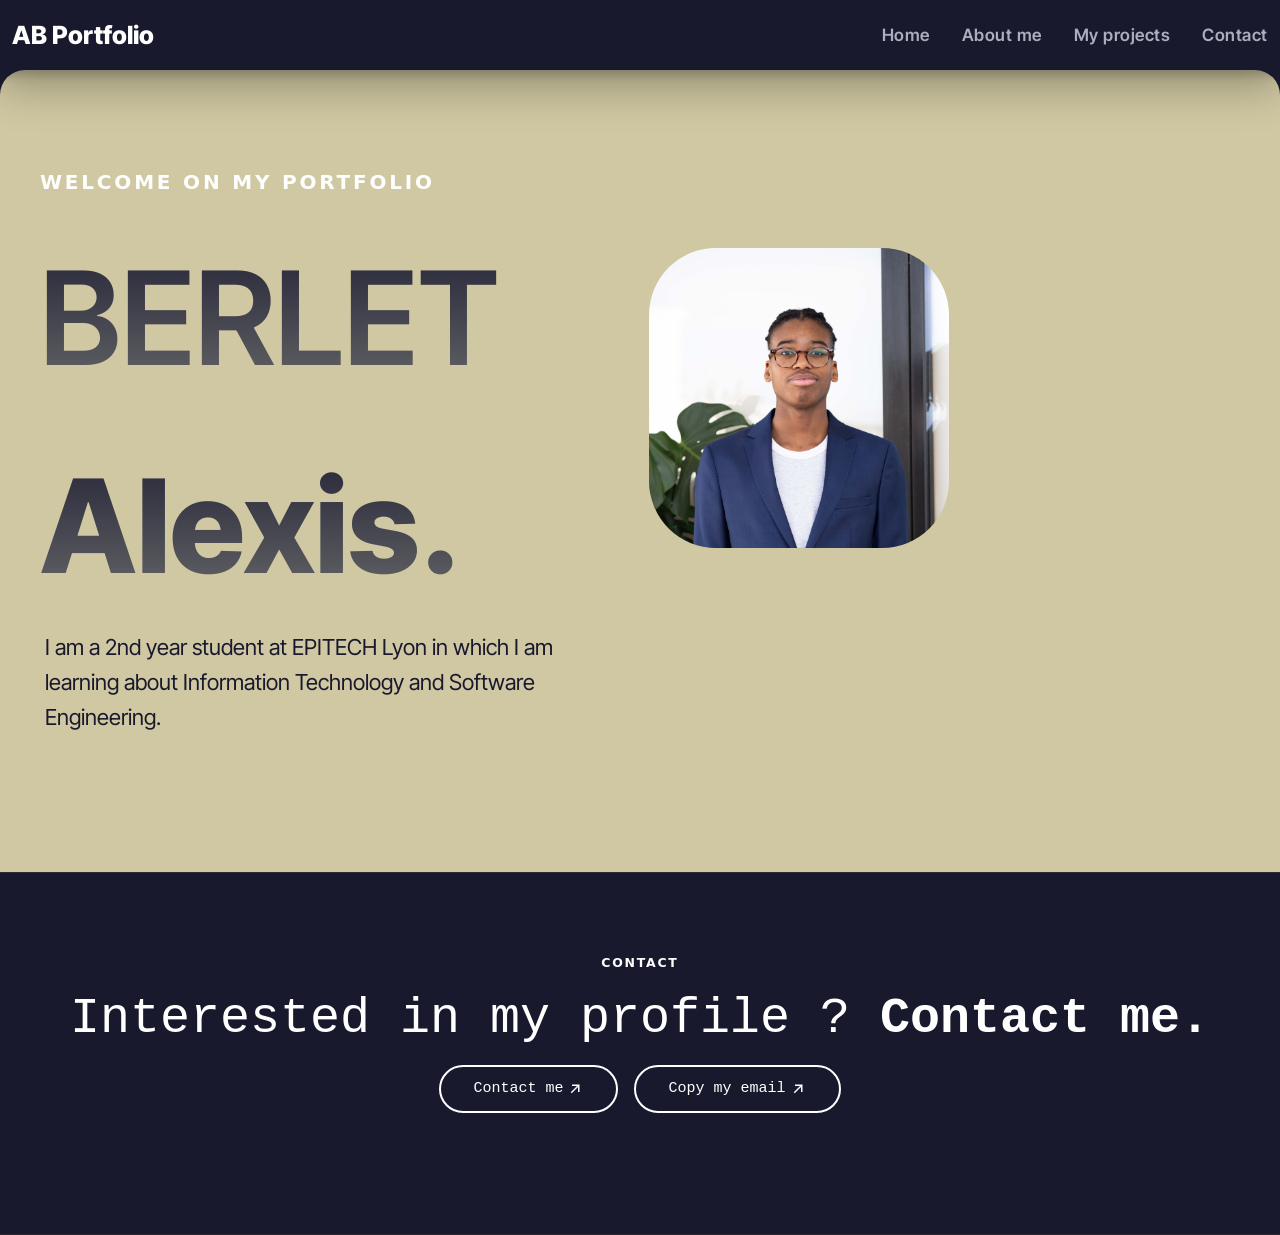
<file: index.html>
<!DOCTYPE html>
<html lang="fr">
<head>
  <meta charset="UTF-8" />
  <meta name="viewport" content="width=device-width, initial-scale=1.0" />
  <title>AB Portfolio</title>
  <link href="https://fonts.cdnfonts.com/css/segoe-ui-4" rel="stylesheet">
  <link rel="preconnect" href="https://fonts.googleapis.com">
  <link rel="preconnect" href="https://fonts.gstatic.com" crossorigin>
  <link href="https://fonts.googleapis.com/css2?family=Inter+Tight:wght@100..900&display=swap" rel="stylesheet">
  <link href="https://fonts.googleapis.com/css2?family=Geist+Mono:wght@100..900&display=swap" rel="stylesheet">
  <link rel="stylesheet" href="./static/css/style.css" />
</head>
<body>

  <header>
    <div>
      <a href="./" class="logo">AB Portfolio</a>
    </div>
    <nav>
      <a class="nav-but" href="./index.html">Home</a>
      <a class="nav-but" href="./about/about.html">About me</a>
      <a class="nav-but" href="./projects/projects.html">My projects</a>
      <a class="nav-but" href="./contact/contact.html">Contact</a>
    </nav>
  </header>

  <main>

    <section class="hero" style="margin: 0">
      <div style="display: flex; align-items: center; justify-content: flex-start; gap: 150px;">
        <div>
          <p class="eyebrow" style="font-size: 20px">Welcome on my portfolio</p>
          <h1 style="margin: 0; animation: none; font-size: 130px; font-weight: 600; background: linear-gradient(180deg, var(--body-text), rgb(112, 112, 112)); -webkit-background-clip: text;background-clip: text;-webkit-text-fill-color: transparent;color: transparent;">BERLET</h1>
          <h1 style="margin: 0; animation: none; font-size: 130px; font-weight: 600; background: linear-gradient(180deg, var(--body-text), rgb(112, 112, 112)); -webkit-background-clip: text;background-clip: text;-webkit-text-fill-color: transparent;color: transparent;"><span class="accent">Alexis.</span></h1>
        </div>
        <img src="./static/images/me.jpg" alt="csnake showcase" width="300" height="300" style="border-radius: 67px; object-fit: cover;">
      </div>
      <p class="subtitle" style="font-size: 22px; font-weight: 400; color: var(--body-text); font-family: var(--intertight);">I am a 2nd year student at EPITECH Lyon in which I am learning about Information Technology and Software Engineering.</p>
    </section>

    <!--<section class="hero" style="max-width: 900px; margin: 0 auto;">
      <p class="eyebrow">Welcome on my portfolio</p>
      <h1>Ideas that become <span class="accent">real.</span></h1>
      <p class="subtitle">I create, concept, build... <span class="accent">in brief I code.</span></p>
      <p class="subtitle"><span class="accent">I am in search of an internship of 4 months from spetember to december on IT or Software Engineering.</span></p>
      <div class="hero-buttons">
        <a href="./projects/projects.html" class="btn-about" style="margin: 0px; margin-right: 20px;">Come check my projects</a>
        <a href="./contact/contact.html" class="btn-about" style="margin: 0px;">Contact Me</a>
      </div>
    </section>-->

    <section class="section alt" id="contact">
      <div class="section-inner center">
        <p class="eyebrow">Contact</p>
        <h2 style="color: white">Interested in my profile ? <span class="accent" style="color: white">Contact me.</span></h2>
        <div class="contact-buttons">
          <button class="project-button" onclick="location.href='./contact/contact.html'">
            <span class="project-button-text">Contact me</span>
            <svg class="arrow" width="18" height="18" viewBox="0 0 24 24" fill="none" stroke="currentColor" stroke-width="2">
              <path d="M7 17L17 7"/>
              <path d="M8 7h9v9"/>
            </svg>
          </button>
          <button class="project-button" onclick="copyEmail()">
            <span class="project-button-text">Copy my email</span>
            <svg class="arrow" width="18" height="18" viewBox="0 0 24 24" fill="none" stroke="currentColor" stroke-width="2">
              <path d="M7 17L17 7"/>
              <path d="M8 7h9v9"/>
            </svg>
          </button>
        </div>
        <p class="toast" id="toast"></p>
      </div>
    </section>

  </main>

  <script src="./static/js/script.js"></script>
</body>
</html>
</file>
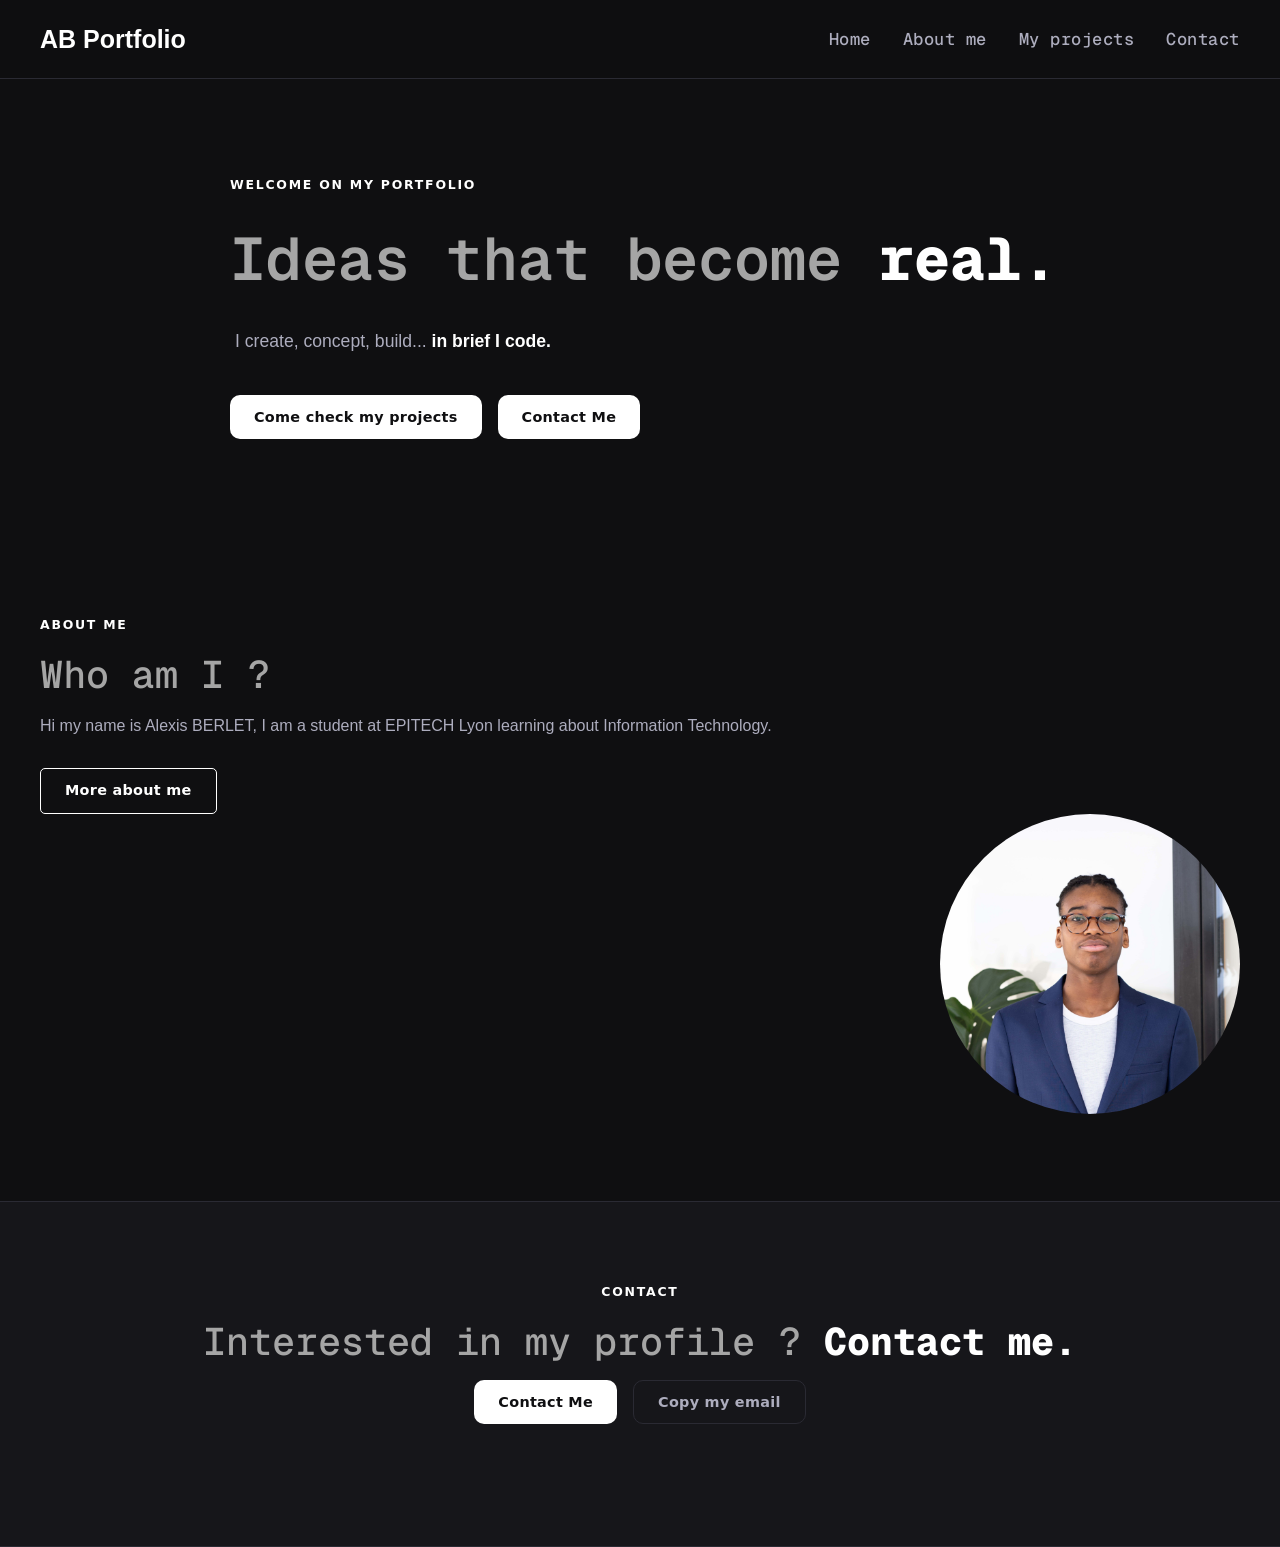
<file: templates/index.html>
<!DOCTYPE html>
<html lang="fr">
<head>
  <meta charset="UTF-8" />
  <meta name="viewport" content="width=device-width, initial-scale=1.0" />
  <title>AB Portfolio</title>
  <link href="https://fonts.cdnfonts.com/css/segoe-ui-4" rel="stylesheet">
  <link rel="preconnect" href="https://fonts.googleapis.com">
  <link rel="preconnect" href="https://fonts.gstatic.com" crossorigin>
  <link href="https://fonts.googleapis.com/css2?family=Geist+Mono:wght@100..900&display=swap" rel="stylesheet">
  <link rel="stylesheet" href="../static/style.css" />
</head>
<body>

  <header>
    <div>
      <a href="/" class="logo">AB Portfolio</a>
    </div>
    <nav>
      <a class="nav-but" href="/">Home</a>
      <a class="nav-but" href="/about">About me</a>
      <a class="nav-but" href="/projects">My projects</a>
      <a class="nav-but" href="/contact">Contact</a>
    </nav>
  </header>

  <main>

    <section class="hero" style="max-width: 900px; margin: 0 auto;">
      <p class="eyebrow">Welcome on my portfolio</p>
      <h1>Ideas that become <span class="accent">real.</span></h1>
      <p class="subtitle">I create, concept, build... <span class="accent">in brief I code.</span></p>
      <div class="hero-buttons">
        <a href="/projects" class="btn btn-primary">Come check my projects</a>
        <a href="/contact" class="btn btn-primary">Contact Me</a>
      </div>
    </section>

    <section class="section" id="about">
      <div class="section-inner">
        <p class="eyebrow">About me</p>
        <h2>Who am I ?</h2>
        <p class="body-text">Hi my name is Alexis BERLET, I am a student at EPITECH Lyon learning about Information Technology.</p>
        <a class="btn btn-project" href="/about">More about me</a>
        <div class="hidden-info" id="moreInfo">
          <p>J'aime le design épuré, le code lisible et les projets qui ont du sens. Si vous partagez ces valeurs, on s'entendra très bien.</p>
        </div>
      </div>
      <img src="../static/me.jpg" alt="csnake showcase" width="300" height="300" style="border-radius: 300px; margin-left: 900px;">
    </section>

    <section class="section alt" id="contact">
      <div class="section-inner center">
        <p class="eyebrow">Contact</p>
        <h2>Interested in my profile ? <span class="accent">Contact me.</span></h2>
        <div class="contact-buttons">
          <a href="/contact" class="btn btn-primary">Contact Me</a>
          <button class="btn btn-ghost" onclick="copyEmail()">Copy my email</button>
        </div>
        <p class="toast" id="toast"></p>
      </div>
    </section>

  </main>

  <script src="../static/script.js"></script>
</body>
</html>
</file>
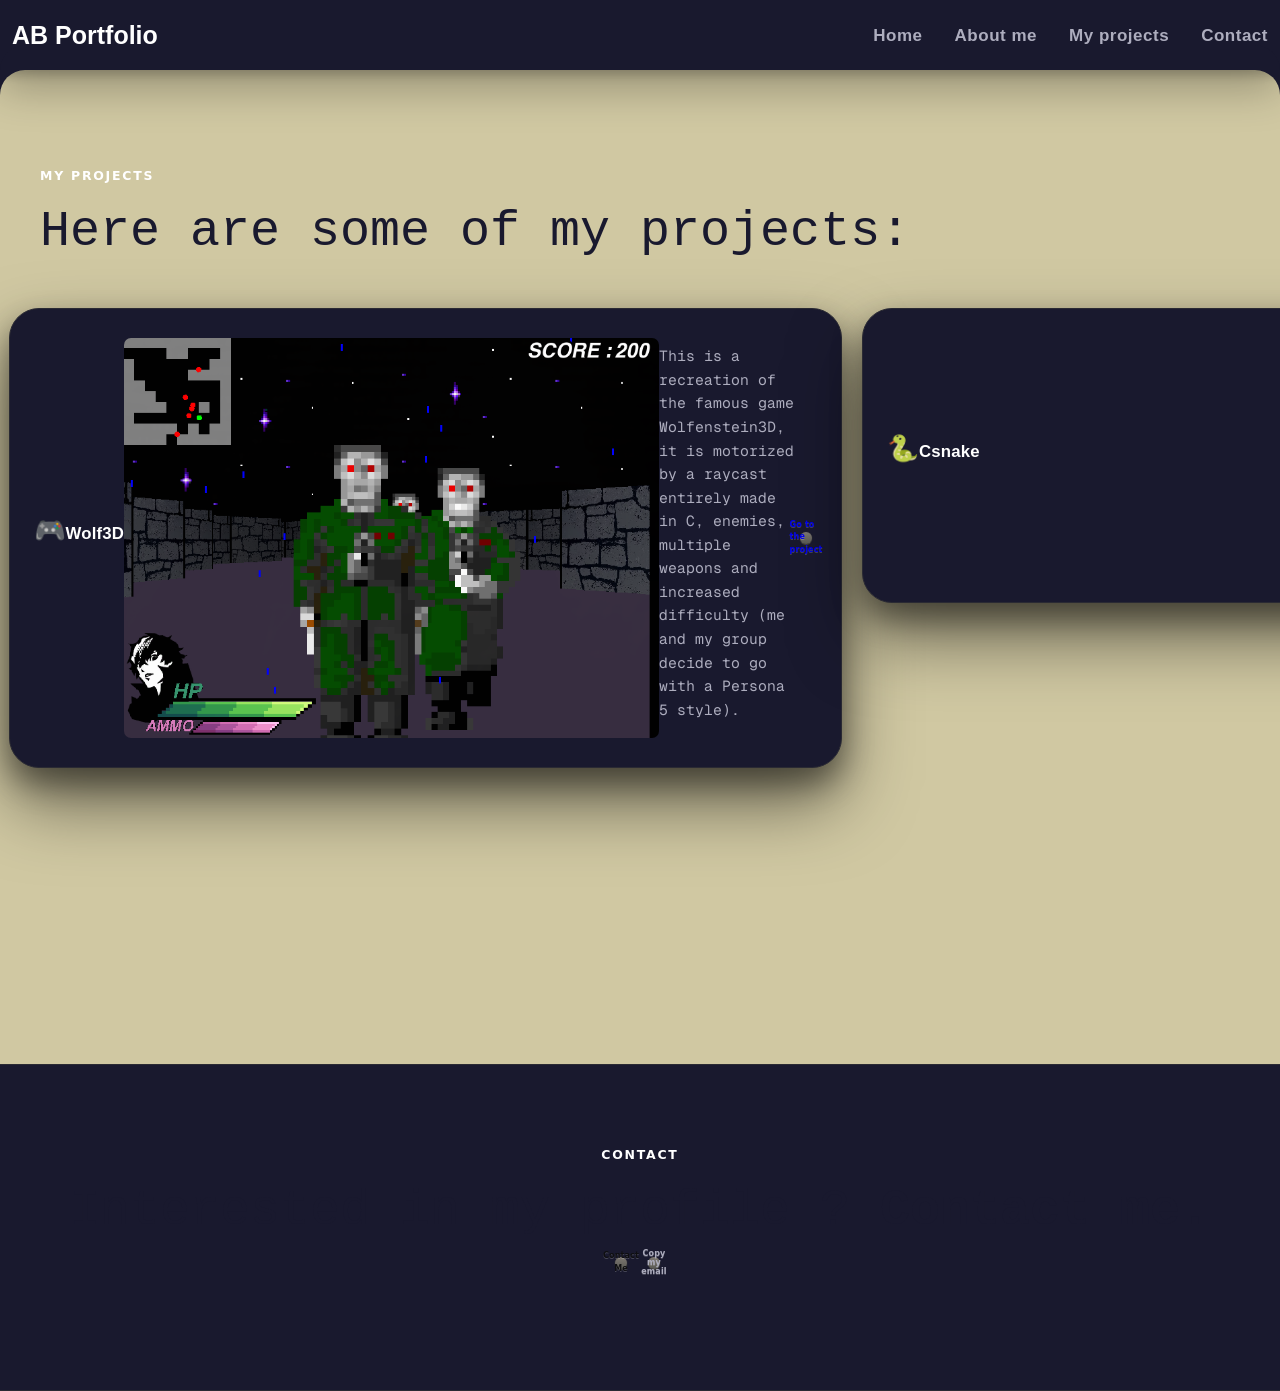
<file: projects.html>
<!DOCTYPE html>
<html lang="fr">
<head>
  <meta charset="UTF-8" />
  <meta name="viewport" content="width=device-width, initial-scale=1.0" />
  <title>AB Portfolio</title>
  <link href="https://fonts.cdnfonts.com/css/segoe-ui-4" rel="stylesheet">
  <link rel="preconnect" href="https://fonts.googleapis.com">
  <link rel="preconnect" href="https://fonts.gstatic.com" crossorigin>
  <link href="https://fonts.googleapis.com/css2?family=Geist+Mono:wght@100..900&display=swap" rel="stylesheet">
  <link rel="stylesheet" href="static/css/style.css" />
</head>
<header>
  <div>
    <a href="/" class="logo">AB Portfolio</a>
  </div>
  <nav>
    <a class="nav-but" href="/">Home</a>
    <a class="nav-but" href="/about">About me</a>
    <a class="nav-but" href="/projects">My projects</a>
    <a class="nav-but" href="/contact">Contact</a>
  </nav>
</header>
<body>

  <main>
    <section class="hero">
      <div clasProjectss="section-inner">
        <p class="eyebrow">My Projects</p>
        <h2>Here are some of my projects:</h2>
        <div class="cards">
          <div class="card">
            <div class="card-icon">🤖</div>
            <h3 style="color: white">Corewar</h3>
            <img src="static/images/corewar.png" alt="csnake showcase" width="600" height="600" style="border-radius: 7px;">
            <p class="project-text">The goal of this project is to make a battle royale among robots. We had to create a virtual machine and manage its memory, compile the robot files and execute their commands.</p>
            <a href="https://github.com/WanL17/corewar" class="btn btn-project">Go to the project</a>
          </div>
          <div class="card">
            <div class="card-icon">💻</div>
            <h3 style="color: white">42sh</h3>
            <p class="project-text">In a group of 5 people we managed to make a functional shell inspired by TCSH entirely in C.</p>
            <a href="https://github.com/WanL17/42sh" class="btn btn-project">Go to the project</a>
          </div>
          <div class="card">
            <div class="card-icon">🎮</div>
            <h3 style="color: white">Wolf3D</h3>
            <img src="static/images/wolf3d.png" alt="csnake showcase" width="550" height="400" style="border-radius: 7px;">
            <p class="project-text">This is a recreation of the famous game Wolfenstein3D, it is motorized by a raycast entirely made in C, enemies, multiple weapons and increased difficulty (me and my group decide to go with a Persona 5 style).</p>
            <a href="https://github.com/WanL17/Wolf3D" class="btn btn-project">Go to the project</a>
          </div>
          <div class="card">
            <div class="card-icon">🐍</div>
            <h3 style="color: white">Csnake</h3>
            <video width="1000" autoplay loop>
              <source src="static/images/csnake_showcase.mp4" type="video/mp4">
            </video>
            <p class="project-text">To test my knowledge and my skills about C, I decided to remake the famous game Snake for terminal user interface thanks to the Ncurses library.</p>
            <a href="https://github.com/WanL17/csnake" class="btn btn-project">Go to the project</a>
          </div>
          <div class="card">
            <div class="card-icon">📄</div>
            <h3 style="color: white">Cuddle</h3>
            <p class="project-text">This is the first project of data of the 1st year at EPITECH. This project is a remake of the Pandas library in C, which consists on get, then parse and sort informations from a CSV file.</p>
            <a href="https://github.com/WanL17/cuddle" class="btn btn-project">Go to the project</a>
          </div>
        </div>
      </div>
    </section>

    <section class="section alt" id="contact">
      <div class="section-inner center">
        <p class="eyebrow">Contact</p>
        <h2>Interested in my profile ? <span class="accent">Contact me.</span></h2>
        <div class="contact-buttons">
          <a href="/contact" class="btn btn-primary">Contact Me</a>
          <button class="btn btn-ghost" onclick="copyEmail()">Copy my email</button>
        </div>
        <p class="toast" id="toast"></p>
      </div>
    </section>
  </main>

  <script src="static/js/script.js"></script>
</body>
</html>
</file>
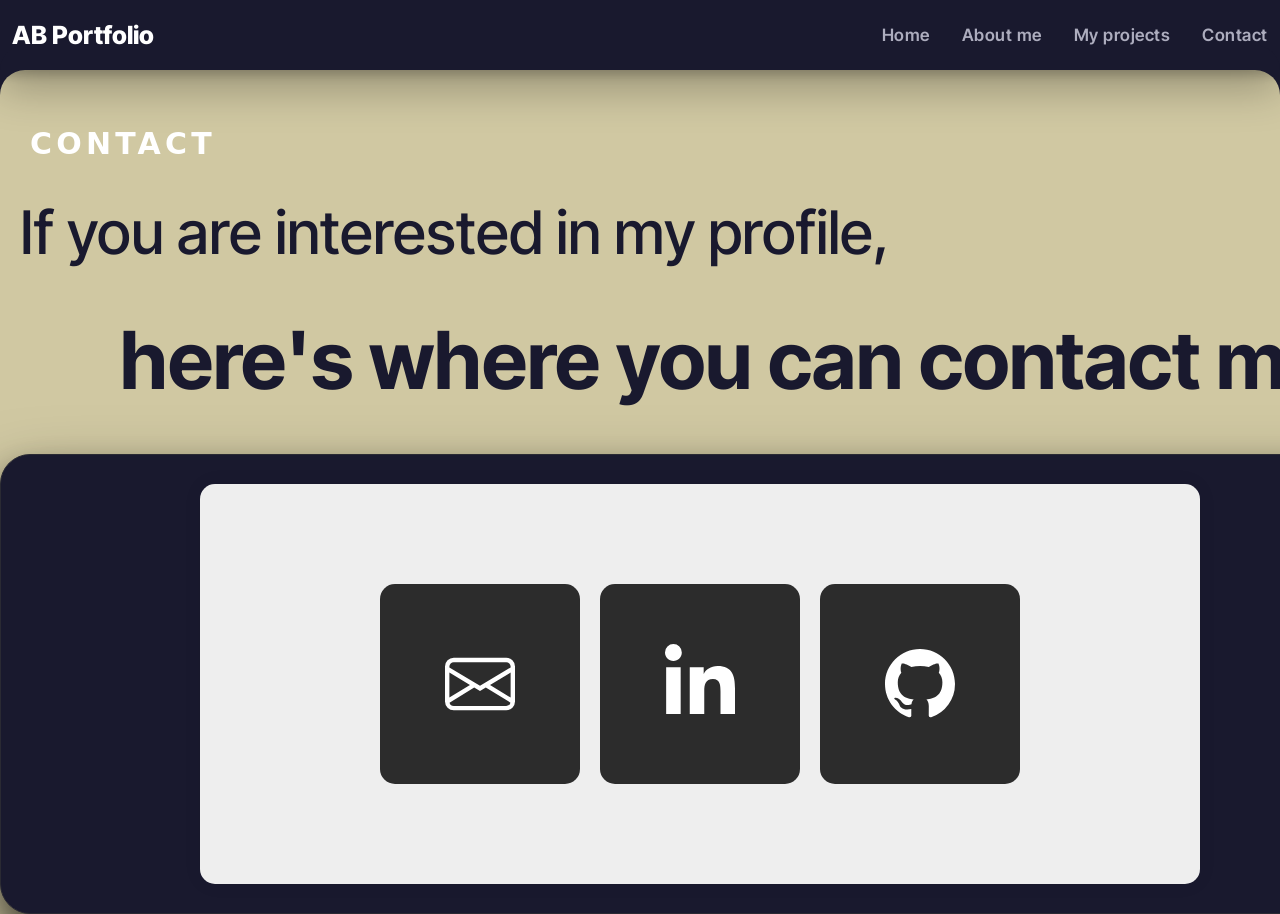
<file: contact/contact.html>
<!DOCTYPE html>
<html lang="fr">
<head>
  <meta charset="UTF-8" />
  <meta name="viewport" content="width=device-width, initial-scale=1.0" />
  <title>AB Portfolio</title>
  <link href="https://fonts.cdnfonts.com/css/segoe-ui-4" rel="stylesheet">
  <link rel="preconnect" href="https://fonts.googleapis.com">
  <link rel="preconnect" href="https://fonts.gstatic.com" crossorigin>
  <link href="https://fonts.googleapis.com/css2?family=Inter+Tight:wght@100..900&display=swap" rel="stylesheet">
  <link href="https://fonts.googleapis.com/css2?family=Geist+Mono:wght@100..900&display=swap" rel="stylesheet">
  <link rel="stylesheet" href="../static/css/style.css" />
</head>

<header>
  <div>
    <a href="../" class="logo">AB Portfolio</a>
  </div>
  <nav>
    <a class="nav-but" href="../">Home</a>
    <a class="nav-but" href="../about/about.html">About me</a>
    <a class="nav-but" href="../projects/projects.html">My projects</a>
    <a class="nav-but" href="../contact/contact.html">Contact</a>
  </nav>
</header>

<body>
  <main>
    <section id="contact" style="margin-top: 50px">
      <p class="eyebrow" style="margin-left: 30px; font-size: 30px;">Contact</p>
      <h1 style="animation: none; border-right: 0; margin-left: 20px">If you are interested in my profile,</h1>
      <h1 style="animation: none; border-right: 0; margin-left: 20px"><span style="margin-left: 100px; font-weight: 700; font-size: 80px;">here's where you can contact me.</span></h1>
        <div class="card">
          <div class="contact-card">
            <!-- <a href="#" class="socialContainer containerOne">
              <svg class="socialSvg instagramSvg" viewBox="0 0 16 16"> <path d="M8 0C5.829 0 5.556.01 4.703.048 3.85.088 3.269.222 2.76.42a3.917 3.917 0 0 0-1.417.923A3.927 3.927 0 0 0 .42 2.76C.222 3.268.087 3.85.048 4.7.01 5.555 0 5.827 0 8.001c0 2.172.01 2.444.048 3.297.04.852.174 1.433.372 1.942.205.526.478.972.923 1.417.444.445.89.719 1.416.923.51.198 1.09.333 1.942.372C5.555 15.99 5.827 16 8 16s2.444-.01 3.298-.048c.851-.04 1.434-.174 1.943-.372a3.916 3.916 0 0 0 1.416-.923c.445-.445.718-.891.923-1.417.197-.509.332-1.09.372-1.942C15.99 10.445 16 10.173 16 8s-.01-2.445-.048-3.299c-.04-.851-.175-1.433-.372-1.941a3.926 3.926 0 0 0-.923-1.417A3.911 3.911 0 0 0 13.24.42c-.51-.198-1.092-.333-1.943-.372C10.443.01 10.172 0 7.998 0h.003zm-.717 1.442h.718c2.136 0 2.389.007 3.232.046.78.035 1.204.166 1.486.275.373.145.64.319.92.599.28.28.453.546.598.92.11.281.24.705.275 1.485.039.843.047 1.096.047 3.231s-.008 2.389-.047 3.232c-.035.78-.166 1.203-.275 1.485a2.47 2.47 0 0 1-.599.919c-.28.28-.546.453-.92.598-.28.11-.704.24-1.485.276-.843.038-1.096.047-3.232.047s-2.39-.009-3.233-.047c-.78-.036-1.203-.166-1.485-.276a2.478 2.478 0 0 1-.92-.598 2.48 2.48 0 0 1-.6-.92c-.109-.281-.24-.705-.275-1.485-.038-.843-.046-1.096-.046-3.233 0-2.136.008-2.388.046-3.231.036-.78.166-1.204.276-1.486.145-.373.319-.64.599-.92.28-.28.546-.453.92-.598.282-.11.705-.24 1.485-.276.738-.034 1.024-.044 2.515-.045v.002zm4.988 1.328a.96.96 0 1 0 0 1.92.96.96 0 0 0 0-1.92zm-4.27 1.122a4.109 4.109 0 1 0 0 8.217 4.109 4.109 0 0 0 0-8.217zm0 1.441a2.667 2.667 0 1 1 0 5.334 2.667 2.667 0 0 1 0-5.334z"></path> </svg>
            </a> -->
            <a href="mailto:alexisberlet17@gmail.com" class="socialContainer containerTwo">
              <svg class="socialSvg mailSvg" viewBox="0 0 16 16"> <path d="M0 4a2 2 0 0 1 2-2h12a2 2 0 0 1 2 2v8a2 2 0 0 1-2 2H2a2 2 0 0 1-2-2zm2-1a1 1 0 0 0-1 1v.217l7 4.2 7-4.2V4a1 1 0 0 0-1-1zm13 2.383-4.708 2.825L15 11.105zm-.034 6.876-5.64-3.471L8 9.583l-1.326-.795-5.64 3.47A1 1 0 0 0 2 13h12a1 1 0 0 0 .966-.741M1 11.105l4.708-2.897L1 5.383z"></path> </svg>
            </a>
            <a href="https://www.linkedin.com/in/alexis-berlet-dev/" class="socialContainer containerThree">
              <svg class="socialSvg linkdinSvg" viewBox="0 0 448 512"><path d="M100.28 448H7.4V148.9h92.88zM53.79 108.1C24.09 108.1 0 83.5 0 53.8a53.79 53.79 0 0 1 107.58 0c0 29.7-24.1 54.3-53.79 54.3zM447.9 448h-92.68V302.4c0-34.7-.7-79.2-48.29-79.2-48.29 0-55.69 37.7-55.69 76.7V448h-92.78V148.9h89.08v40.8h1.3c12.4-23.5 42.69-48.3 87.88-48.3 94 0 111.28 61.9 111.28 142.3V448z"></path></svg>
            </a>
            <a href="https://github.com/WanL17" class="socialContainer containerFour">
              <svg class="socialSvg gihtubSvg" viewBox="0 0 16 16"> <path d="M8 0C3.58 0 0 3.58 0 8c0 3.54 2.29 6.53 5.47 7.59.4.07.55-.17.55-.38 0-.19-.01-.82-.01-1.49-2.01.37-2.53-.49-2.69-.94-.09-.23-.48-.94-.82-1.13-.28-.15-.68-.52-.01-.53.63-.01 1.08.58 1.23.82.72 1.21 1.87.87 2.33.66.07-.52.28-.87.51-1.07-1.78-.2-3.64-.89-3.64-3.95 0-.87.31-1.59.82-2.15-.08-.2-.36-1.02.08-2.12 0 0 .67-.21 2.2.82.64-.18 1.32-.27 2-.27s1.36.09 2 .27c1.53-1.04 2.2-.82 2.2-.82.44 1.1.16 1.92.08 2.12.51.56.82 1.27.82 2.15 0 3.07-1.87 3.75-3.65 3.95.29.25.54.73.54 1.48 0 1.07-.01 1.93-.01 2.2 0 .21.15.46.55.38A8.01 8.01 0 0 0 16 8c0-4.42-3.58-8-8-8"/></path> </svg>
            </a>
          </div>
        </div>
    </section>
  </main>

  <script src="../static/js/script.js"></script>
</body>
</html>
</file>
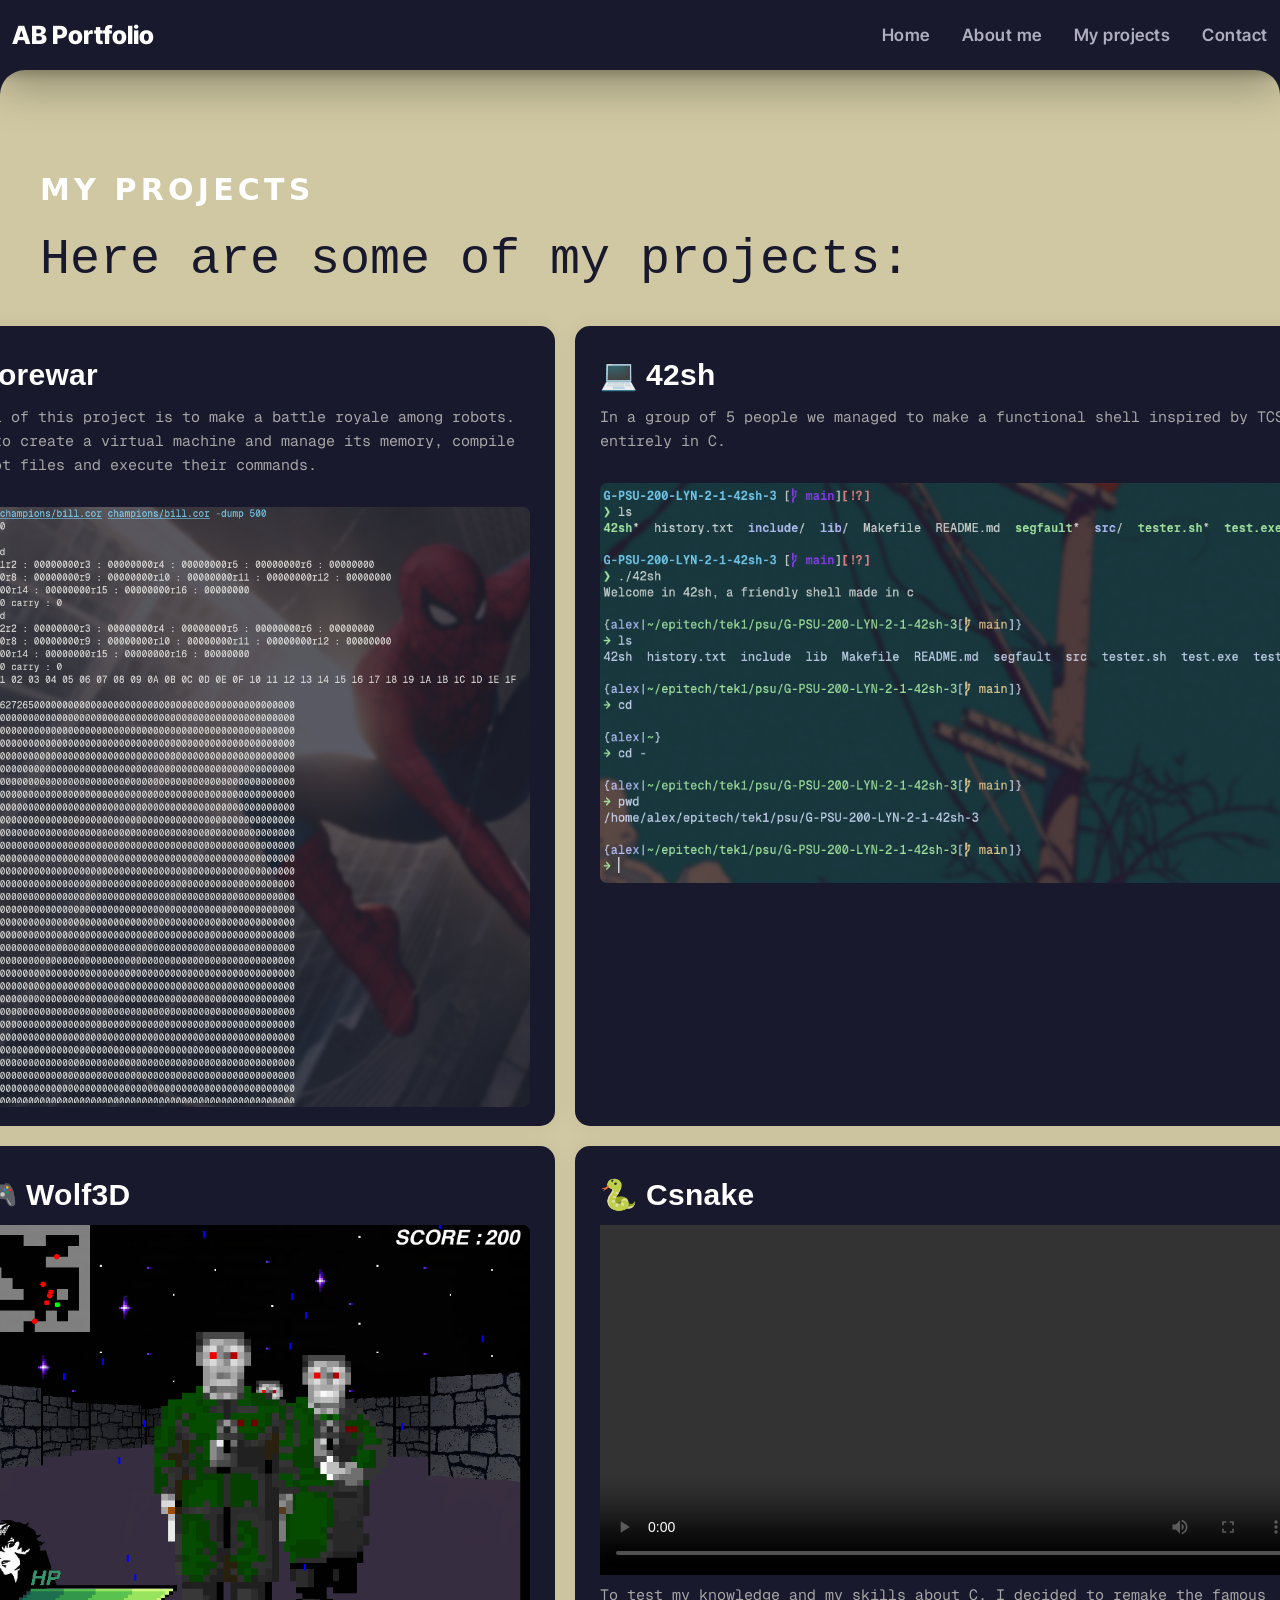
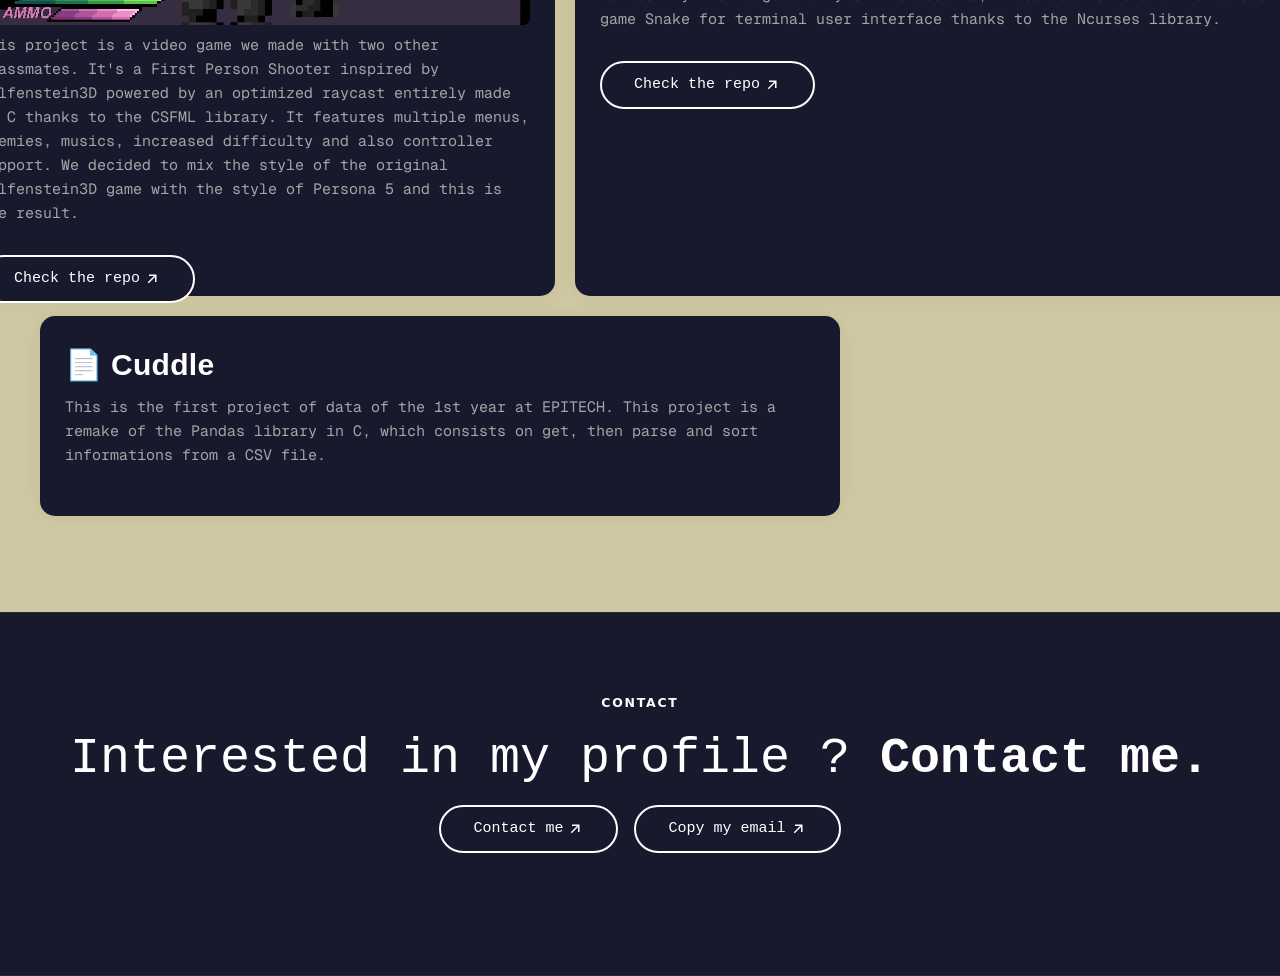
<file: projects/projects.html>
<!DOCTYPE html>
<html lang="fr">
<head>
  <meta charset="UTF-8" />
  <meta name="viewport" content="width=device-width, initial-scale=1.0" />
  <title>AB Portfolio</title>
  <link href="https://fonts.cdnfonts.com/css/segoe-ui-4" rel="stylesheet">
  <link rel="preconnect" href="https://fonts.googleapis.com">
  <link rel="preconnect" href="https://fonts.gstatic.com" crossorigin>
  <link href="https://fonts.googleapis.com/css2?family=Inter+Tight:wght@100..900&display=swap" rel="stylesheet">
  <link href="https://fonts.googleapis.com/css2?family=Geist+Mono:wght@100..900&display=swap" rel="stylesheet">
  <link rel="stylesheet" href="../static/css/style.css" />
</head>

<header>
  <div>
    <a href="../" class="logo">AB Portfolio</a>
  </div>
  <nav>
    <a class="nav-but" href="../">Home</a>
    <a class="nav-but" href="../about/about.html">About me</a>
    <a class="nav-but" href="../projects/projects.html">My projects</a>
    <a class="nav-but" href="../contact/contact.html">Contact</a>
  </nav>
</header>
<body>

  <main>
    <section class="hero">
      <p class="eyebrow" style="font-size: 30px">My Projects</p>
      <h2>Here are some of my projects:</h2>
      <div class="cards">
        <div class="project-card">
          <h3 style="color: white; font-size: 30px">🤖 Corewar</h3>
          <p class="project-text" style="margin-bottom: 30px">The goal of this project is to make a battle royale among robots. We had to create a virtual machine and manage its memory, compile the robot files and execute their commands.</p>
          <img src="../static/images/corewar.png" alt="csnake showcase" width="600" height="600" style="border-radius: 7px;">
          <!-- <button class="project-button" onclick="location.href='https://github.com/WanL17/corewar'">
            <span class="project-button-text">Check the repo</span>
            <svg class="arrow" width="18" height="18" viewBox="0 0 24 24" fill="none" stroke="currentColor" stroke-width="2">
              <path d="M7 17L17 7"/>
              <path d="M8 7h9v9"/>
            </svg>
          </button> -->
        </div>
        <div class="project-card">
          <h3 style="color: white; font-size: 30px">💻 42sh</h3>
          <p class="project-text" style="margin-bottom: 30px">In a group of 5 people we managed to make a functional shell inspired by TCSH entirely in C.</p>
          <img src="../static/images/42sh.png" alt="csnake showcase" width="750" height="400" style="border-radius: 7px;">
          <!-- <button class="project-button" onclick="location.href='https://github.com/WanL17/42sh'">
            <span class="project-button-text">Check the repo</span>
            <svg class="arrow" width="18" height="18" viewBox="0 0 24 24" fill="none" stroke="currentColor" stroke-width="2">
              <path d="M7 17L17 7"/>
              <path d="M8 7h9v9"/>
            </svg>
          </button> -->
        </div>
      </div>
      <div class="cards">
        <div class="project-card" style="height: 750px">
          <h3 style="color: white; font-size: 30px">🎮 Wolf3D</h3>
          <img src="../static/images/wolf3d.png" alt="csnake showcase" width="550" height="400" style="border-radius: 7px;">
          <p class="project-text" style="margin-bottom: 30px">This project is a video game we made with two other classmates. It's a First Person Shooter inspired by Wolfenstein3D powered by an optimized raycast entirely made in C thanks to the CSFML library. It features multiple menus, enemies, musics, increased difficulty and also controller support. We decided to mix the style of the original Wolfenstein3D game with the style of Persona 5 and this is the result.</p>
          <button class="project-button" onclick="location.href='https://github.com/WanL17/Wolf3D'">
            <span class="project-button-text">Check the repo</span>
            <svg class="arrow" width="18" height="18" viewBox="0 0 24 24" fill="none" stroke="currentColor" stroke-width="2">
              <path d="M7 17L17 7"/>
              <path d="M8 7h9v9"/>
            </svg>
          </button>
        </div>
        <div class="project-card" style="height: 750px">
          <h3 style="color: white; font-size: 30px">🐍 Csnake</h3>
          <video width="700" controls>
            <source src="../static/images/csnake_showcase.mp4" type="video/mp4">
          </video>
          <p class="project-text" style="margin-bottom: 30px">To test my knowledge and my skills about C, I decided to remake the famous game Snake for terminal user interface thanks to the Ncurses library.</p>
          <button class="project-button" onclick="location.href='https://github.com/WanL17/csnake'">
            <span class="project-button-text">Check the repo</span>
            <svg class="arrow" width="18" height="18" viewBox="0 0 24 24" fill="none" stroke="currentColor" stroke-width="2">
              <path d="M7 17L17 7"/>
              <path d="M8 7h9v9"/>
            </svg>
          </button>
        </div>
      </div>
        <div class="project-card" style="height: 200px">
          <h3 style="color: white; font-size: 30px">📄 Cuddle</h3>
          <p class="project-text" style="margin-bottom: 30px">This is the first project of data of the 1st year at EPITECH. This project is a remake of the Pandas library in C, which consists on get, then parse and sort informations from a CSV file.</p>
          <!-- <button class="project-button" onclick="location.href='https://github.com/WanL17/Cuddle'">
            <span class="project-button-text">Check the repo</span>
            <svg class="arrow" width="18" height="18" viewBox="0 0 24 24" fill="none" stroke="currentColor" stroke-width="2">
              <path d="M7 17L17 7"/>
              <path d="M8 7h9v9"/>
            </svg>
          </button> -->
        </div>
      <!-- <div class="terminal-container">
        <div class="terminal-toolbar">
            <div class="butt">
                <button class="btn btn-color"></button>
                <button class="btn"></button>
                <button class="btn"></button>
            </div>
            <p class="terminal-text" style="margin-left: 6px; font-size: 30px; line-height: 15px;">Cuddle</p>
        </div>
        <div class="terminal-body">
            <div class="terminal_promt">
                <span class="terminal-text" style="color: #7eda28;">alexis@berlet:</span>
                <span class="terminal-text" style="color: #4878c0">~</span>
                <span class="terminal-text">$ This is the first project of data of the 1st year at EPITECH. This project is a remake of the Pandas library in C, which consists on get, then parse and sort informations from a CSV file.</span>
            </div>
        </div>
      </div> -->
    </section>

    <section class="section alt" id="contact">
      <div class="section-inner center">
        <p class="eyebrow">Contact</p>
        <h2 style="color: white">Interested in my profile ? <span class="accent" style="color: white">Contact me.</span></h2>
        <div class="contact-buttons">
          <button class="project-button" onclick="location.href='../contact/contact.html'">
            <span class="project-button-text">Contact me</span>
            <svg class="arrow" width="18" height="18" viewBox="0 0 24 24" fill="none" stroke="currentColor" stroke-width="2">
              <path d="M7 17L17 7"/>
              <path d="M8 7h9v9"/>
            </svg>
          </button>
          <button class="project-button" onclick="copyEmail()">
            <span class="project-button-text">Copy my email</span>
            <svg class="arrow" width="18" height="18" viewBox="0 0 24 24" fill="none" stroke="currentColor" stroke-width="2">
              <path d="M7 17L17 7"/>
              <path d="M8 7h9v9"/>
            </svg>
          </button>
        </div>
        <p class="toast" id="toast"></p>
      </div>
    </section>
  </main>

  <script src="../static/js/script.js"></script>
</body>
</html>
</file>
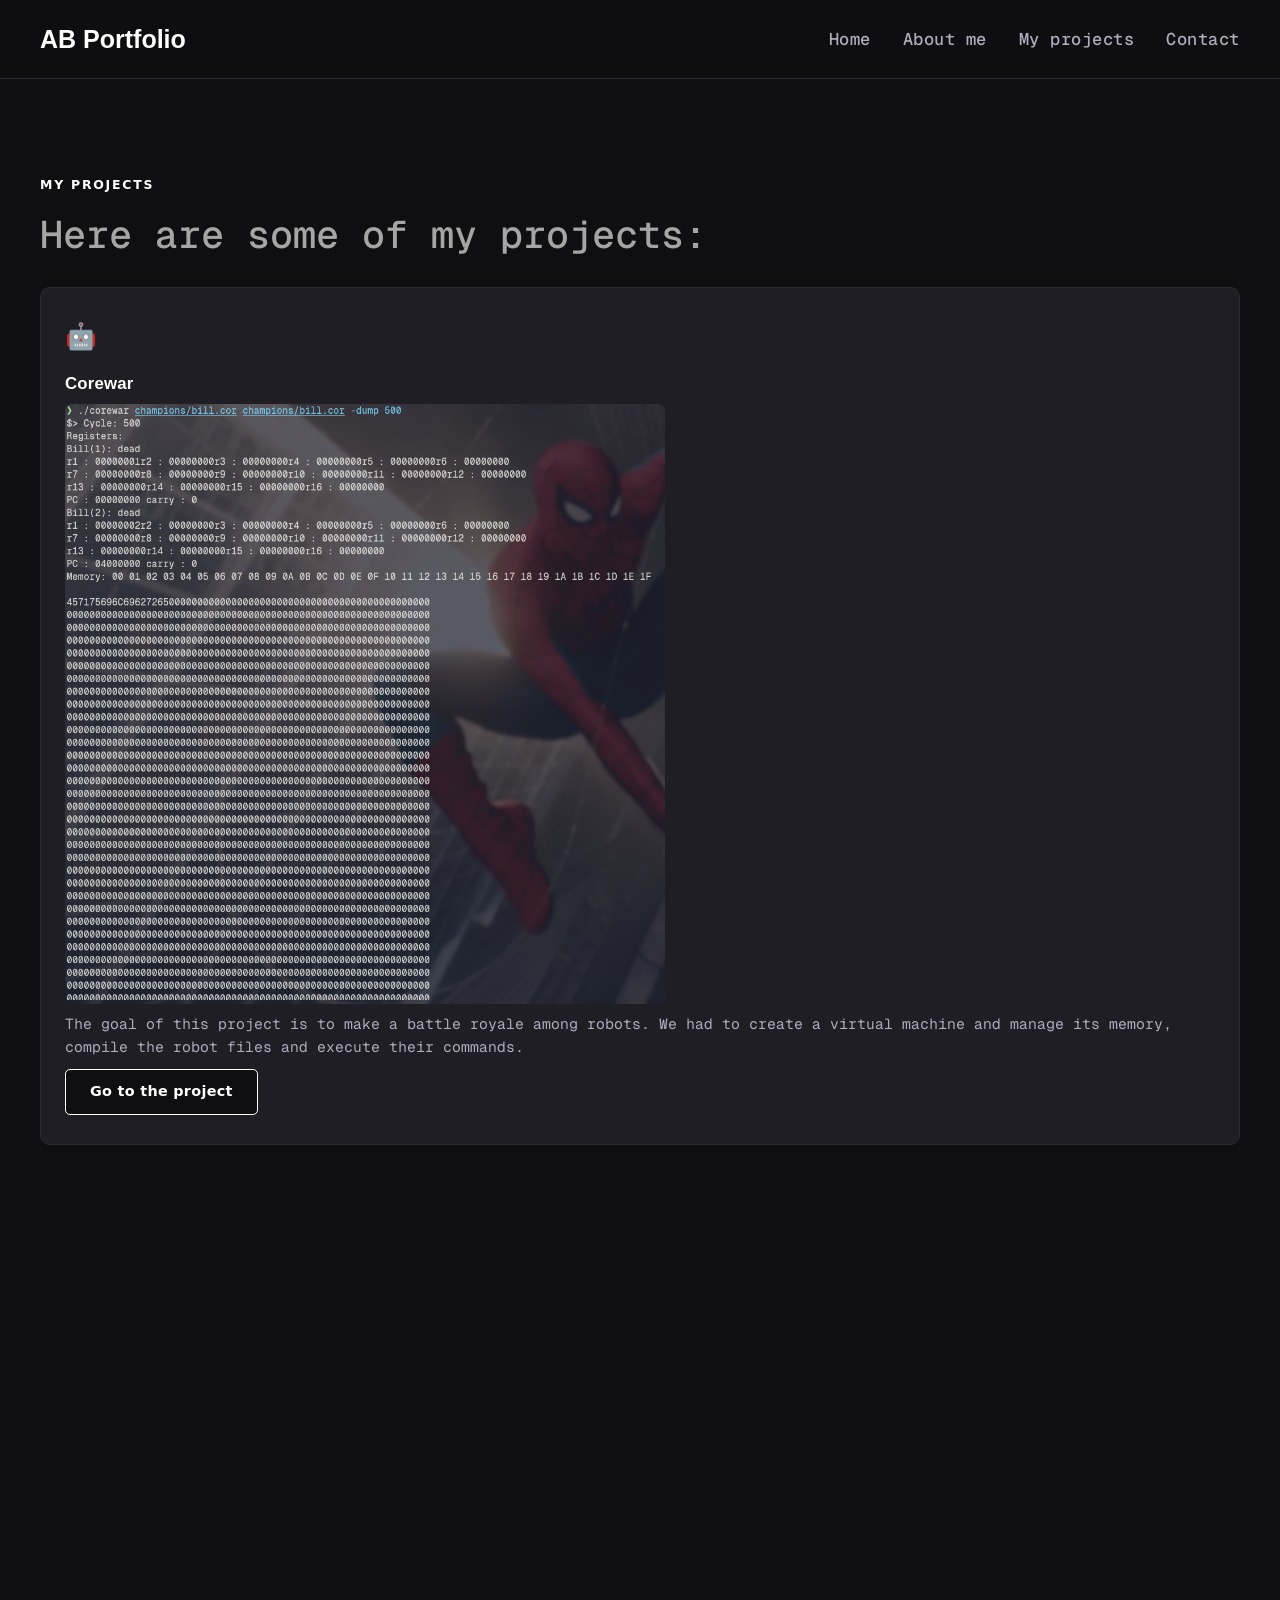
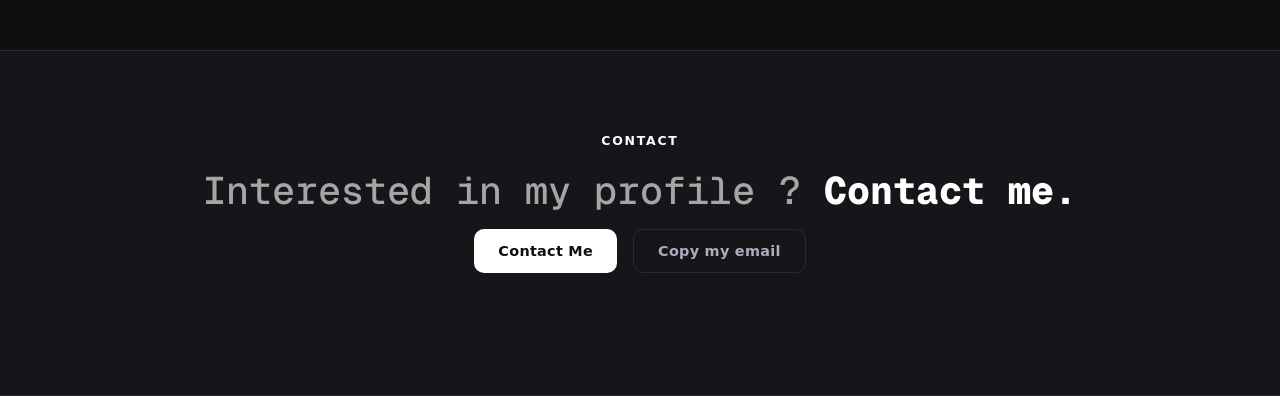
<file: templates/projects.html>
<!DOCTYPE html>
<html lang="fr">
<head>
  <meta charset="UTF-8" />
  <meta name="viewport" content="width=device-width, initial-scale=1.0" />
  <title>AB Portfolio</title>
  <link href="https://fonts.cdnfonts.com/css/segoe-ui-4" rel="stylesheet">
  <link rel="preconnect" href="https://fonts.googleapis.com">
  <link rel="preconnect" href="https://fonts.gstatic.com" crossorigin>
  <link href="https://fonts.googleapis.com/css2?family=Geist+Mono:wght@100..900&display=swap" rel="stylesheet">
  <link rel="stylesheet" href="../static/style.css" />
</head>
<header>
  <div>
    <a href="/" class="logo">AB Portfolio</a>
  </div>
  <nav>
    <a class="nav-but" href="/">Home</a>
    <a class="nav-but" href="/about">About me</a>
    <a class="nav-but" href="/projects">My projects</a>
    <a class="nav-but" href="/contact">Contact</a>
  </nav>
</header>
<body>

  <main>
    <section class="hero">
      <div clasProjectss="section-inner">
        <p class="eyebrow">My Projects</p>
        <h2>Here are some of my projects:</h2>
        <div class="cards">
          <div class="card">
            <div class="card-icon">🤖</div>
            <h3 style="color: white">Corewar</h3>
            <img src="../static/corewar.png" alt="csnake showcase" width="600" height="600" style="border-radius: 7px;">
            <p class="project-text">The goal of this project is to make a battle royale among robots. We had to create a virtual machine and manage its memory, compile the robot files and execute their commands.</p>
            <a href="https://github.com/WanL17/corewar" class="btn btn-project">Go to the project</a>
          </div>
          <div class="card">
            <div class="card-icon">💻</div>
            <h3 style="color: white">42sh</h3>
            <p class="project-text">In a group of 5 people we managed to make a functional shell inspired by TCSH entirely in C.</p>
            <a href="https://github.com/WanL17/42sh" class="btn btn-project">Go to the project</a>
          </div>
          <div class="card">
            <div class="card-icon">🎮</div>
            <h3 style="color: white">Wolf3D</h3>
            <img src="../static/wolf3d.png" alt="csnake showcase" width="550" height="400" style="border-radius: 7px;">
            <p class="project-text">This is a recreation of the famous game Wolfenstein3D, it is motorized by a raycast entirely made in C, enemies, multiple weapons and increased difficulty (me and my group decide to go with a Persona 5 style).</p>
            <a href="https://github.com/WanL17/Wolf3D" class="btn btn-project">Go to the project</a>
          </div>
          <div class="card">
            <div class="card-icon">🐍</div>
            <h3 style="color: white">Csnake</h3>
            <video width="1000" autoplay loop>
              <source src="../static/csnake_showcase.mp4" type="video/mp4">
            </video>
            <p class="project-text">To test my knowledge and my skills about C, I decided to remake the famous game Snake for terminal user interface thanks to the Ncurses library.</p>
            <a href="https://github.com/WanL17/csnake" class="btn btn-project">Go to the project</a>
          </div>
          <div class="card">
            <div class="card-icon">📄</div>
            <h3 style="color: white">Cuddle</h3>
            <p class="project-text">This is the first project of data of the 1st year at EPITECH. This project is a remake of the Pandas library in C, which consists on get, then parse and sort informations from a CSV file.</p>
            <a href="https://github.com/WanL17/cuddle" class="btn btn-project">Go to the project</a>
          </div>
        </div>
      </div>
    </section>

    <section class="section alt" id="contact">
      <div class="section-inner center">
        <p class="eyebrow">Contact</p>
        <h2>Interested in my profile ? <span class="accent">Contact me.</span></h2>
        <div class="contact-buttons">
          <a href="/contact" class="btn btn-primary">Contact Me</a>
          <button class="btn btn-ghost" onclick="copyEmail()">Copy my email</button>
        </div>
        <p class="toast" id="toast"></p>
      </div>
    </section>
  </main>

  <script src="../static/script.js"></script>
</body>
</html>
</file>
<file: static/css/style.css>
*, *::before, *::after { box-sizing: border-box; margin: 0; padding: 0; }

:root {
  --bg:       #d0c8a2;
  --bg-alt:   #16161a;
  --surface:  #1e1e24;
  --border:   #2a2a33;
  --accent:   white;
  --accent-2: #8b6fff;
  --text:     white;
  --body-text:rgb(25, 25, 46);
  --muted:    #adadbe;
  --font-display: 'Geist Mono', monospace;
  --geist: 'Geist Mono', monospace;
  --rubik: 'Rubik', monospace;
  --intertight: 'Inter Tight', sans-serif;
  --segoe: 'Segoe UI', Tahoma, Geneva, Verdana, sans-serif;
  --font-body: system-ui, -apple-system, sans-serif;
  --radius: 10px;
  --transition: 0.22s ease;
  --anim-appear: fadeIn 2s ease;
}

html { scroll-behavior: smooth; }

body {
  background: var(--bg);
  color: var(--body-text);
  font-size: 1rem;
  line-height: 1.6;
  min-height: 100vh;
  color: rgb(165, 165, 165);
}

header {
  display: flex;
  justify-content: space-between;
  padding: 15px 12px;
  top: 0;
  background: var(--body-text);
  backdrop-filter: blur(12px);
  z-index: 100;
  box-shadow:
    0 5px 10px rgba(0,0,0,.2),
    0 20px 40px rgba(0,0,0,.25);
  position: sticky;
}

header::before {
  content: "";
  position: absolute;
  background-color: transparent;
  left: 0px;
  bottom: -50px;
  height: 50px;
  width: 25px;
  border-top-left-radius: 99px;
  box-shadow: 0 -25px 0 0 var(--body-text);
}

header::after {
  content: "";
  position: absolute;
  background-color: transparent;
  right: 0;
  bottom: -50px;
  height: 50px;
  width: 25px;
  border-top-right-radius: 99px;
  box-shadow: 0 -25px 0 0 var(--body-text);
}

.logo {
  font-family: var(--intertight);
  font-size: 25px;
  font-weight: 800;
  color: var(--accent);
  text-decoration: none;
}

nav {
  display: flex;
  gap: 2rem;
}

nav a {
  color: var(--muted);
  text-decoration: none;
  font-size: 0.9rem;
  letter-spacing: 0.03em;
  transition: color var(--transition);
}
nav a:hover { color: var(--text); }

.nav-but {
  font-family: var(--intertight);
  font-size: 17px;
  font-weight: 600;
  margin-top: 7px;
}

.nav-but::before {
  margin-left: auto;
}

.nav-but::after, button::before {
  content: '';
  width: 0%;
  height: 2px;
  background: #848c99;
  display: block;
  transition: 0.5s;
}

.nav-but:hover::after, .nav-but:hover::before {
  width: 100%;
}

.section, .hero {
  padding: 5rem 2.5rem;
}

.section.alt {
  background: var(--body-text);
  border-top: 1px solid var(--border);
  border-bottom: 1px solid var(--border);
}

.section-inner.center {
  text-align: center;
}

.hero {
  padding-top: 6rem;
  padding-bottom: 6rem;
  transition: border-color var(--transition), transform var(--transition);
}

.eyebrow {
  font-size: 0.78rem;
  letter-spacing: 0.14em;
  text-transform: uppercase;
  color: var(--accent);
  margin-bottom: 1rem;
  font-family: var(--font-body);
  font-weight: 600;
  animation: var(--anim-appear);
}

h1 {
  font-family: var(--intertight);
  font-size: 60px;
  color: var(--body-text);
  font-weight: 500;
  margin-bottom: 1rem;
  overflow: hidden;
  white-space: nowrap;
}

@keyframes typing {
  from { width: 0 }
  to { width: 100% }
}

@keyframes blink-caret {
  from, to { border-color: transparent }
  50% { border-color: white; }
}

.accent {
  color: var(--body-text);
  font-weight: 800;
}

.subtitle {
  font-family: var(--segoe);
  color: var(--muted);
  font-size: 1.1rem;
  max-width: 520px;
  margin-bottom: 2.5rem;
  margin-left: 5px;
  animation: var(--anim-appear);
}

h2 {
  font-family: var(--rubik);
  font-weight: 500;
  letter-spacing: 0;
  font-size: 50px;
  margin-bottom: 1rem;
  line-height: 1.2;
  animation: var(--anim-appear);
  color: var(--body-text)
}

h3 {
  font-family: var(--segoe);
  font-size: 1.05rem;
  font-weight: 700;
  margin-bottom: 0.4rem;
  letter-spacing: 0.01em;
}

.body-text {
  color: var(--body-text);
  font-size: 1rem;
  margin-bottom: 1.8rem;
  font-family: var(--segoe);
}

.btn {
  display: inline-block;
  padding: 0.65rem 1.5rem;
  font-size: 0.9rem;
  font-family: var(--font-body);
  font-weight: 600;
  border: none;
  border-radius: var(--radius);
  cursor: pointer;
  letter-spacing: 0.02em;
  transition: all var(--transition);
  text-decoration: none;
  animation: var(--anim-appear);
}

.btn-primary {
  background: var(--accent);
  color: #0f0f11;
}
.btn-primary:hover {
  background: #d0d0d0;
  transform: translateY(-2px);
  box-shadow: 0 6px 20px rgba(250, 255, 235, 0.25);
}

.btn-secondary {
  background: var(--surface);
  color: var(--text);
  border: 1px solid var(--border);
}
.btn-secondary:hover {
  background: var(--border);
  transform: translateY(-2px);
}

.btn-outline {
  background: transparent;
  color: var(--accent);
  border: 1px solid var(--accent);
}
.btn-outline:hover {
  background: rgba(200, 240, 74, 0.08);
}

.btn-ghost {
  background: transparent;
  color: var(--muted);
  border: 1px solid var(--border);
}
.btn-ghost:hover {
  color: var(--text);
  border-color: var(--text);
}

.hero-buttons, .contact-buttons {
  display: flex;
  gap: 1rem;
  flex-wrap: wrap;
  transition: border-color var(--transition), transform var(--transition);
}

.contact-buttons {
  justify-content: center;
}

.hidden-info {
  display: none;
  margin-top: 1.2rem;
  padding: 1.2rem 1.5rem;
  background: var(--surface);
  border-left: 3px solid var(--accent);
  border-radius: 0 var(--radius) var(--radius) 0;
  color: var(--muted);
  font-size: 0.95rem;
  animation: fadeIn 0.3s ease;
}

.hidden-info.visible {
  display: block;
}

@keyframes fadeIn {
  from { opacity: 0; transform: translateY(-6px); }
  to   { opacity: 1; transform: translateY(0); }
}

.cards {
  display: flex;
  align-items: center;
  justify-content: center;
  gap: 20px;
}

.card {
  background: var(--body-text);
  border: 1px solid var(--border);
  border-radius: 30px;
  padding: 10px;
  padding: 1.8rem 1.5rem;
  width: 1400px;
  display: flex;
  justify-content: center;
  align-items: center;
  margin: auto;
  margin-top: 30px;
  transition: border-color var(--transition), transform var(--transition);
  animation: var(--anim-appear);
  box-shadow:
    0 15px 30px rgba(0, 0, 0, 0.4),
    0 35px 70px rgba(0, 0, 0, 0.5);
}

.card-icon {
  font-size: 1.6rem;
  margin-bottom: 0.8rem;
  color: var(--accent);
}

.card p {
  color: var(--muted);
  font-size: 0.92rem;
}

.toast {
  margin-top: 1.2rem;
  font-size: 0.88rem;
  color: var(--accent);
  min-height: 1.4rem;
  letter-spacing: 0.03em;
  transition: opacity 0.4s;
}

footer {
  text-align: center;
  padding: 2rem;
  border-top: 1px solid var(--border);
  color: var(--muted);
  font-size: 0.85rem;
}

@media (max-width: 600px) {
  header { padding: 1rem 1.2rem; }
  nav { gap: 1.2rem; }
  .hero, .section { padding: 3.5rem 1.2rem; }
  .hero-buttons, .contact-buttons { flex-direction: column; }
  .btn { text-align: center; }
}

.project-text {
  font-family: var(--geist);
  font-size: 15px;
  margin-bottom: 10px;
}

.contact-button {
  margin-left: 50px;
}

.contact-button:hover {
  box-shadow: 0 6px 20px rgba(250, 255, 235, 0.25);
}

.about-card {
  min-width: 400px;
  background-color: var(--body-text);
  border-radius: 25px;
  padding: 25px 25px;
  gap: 20px;
  animation: var(--anim-appear);
  margin-top: 50px;
  transition: box-shadow 0.3s ease;
}

.about-card:hover {
  box-shadow:
  0 5px 10px rgba(0,0,0,.3),
  0 20px 40px rgba(0,0,0,.4);
}

.btn-about {
  font-family: var(--segoe);
  font-size: 20px;
  font-weight: 500;
  color: #fafafa;
  padding: 10px 20px;
  border-radius: 10px;
  border: 2px solid #fafafa;
  background: #252525;
  box-shadow: 4px 4px #fafafa;
  cursor: pointer;
  margin: 35px 0;
  text-decoration: none;
}

.btn-about:hover {
  box-shadow: 2px 2px #fafafa;
}

.btn-about:active {
  box-shadow: none;
  transform: translate(3px, 3px);
}

.contact-card {
  width: 1000px;
  height: 400px;
  background-color: rgb(238, 238, 238);
  border-radius: 15px;
  display: flex;
  align-items: center;
  justify-content: center;
  padding: 25px 25px;
  gap: 20px;
  box-shadow: 0px 0px 20px rgba(0, 0, 0, 0.055);
}

.project-card {
  width: 800px;
  height: 800px;
  background-color: var(--body-text);
  border-radius: 15px;
  padding: 25px 25px;
  gap: 20px;
  margin-top: 20px;
  animation: var(--anim-appear);
  box-shadow: 0px 0px 20px rgba(0, 0, 0, 0.055);
  transition: box-shadow 0.3s ease;
}

.project-card:hover {
  box-shadow:
  0 5px 10px rgba(0,0,0,.3),
  0 20px 40px rgba(0,0,0,.4);
}

.socialContainer {
  width: 200px;
  height: 200px;
  background-color: rgb(44, 44, 44);
  border-radius: 15px;
  display: flex;
  align-items: center;
  justify-content: center;
  overflow: hidden;
  transition-duration: .3s;
}
/* instagram*/
.containerOne:hover {
  background-color: #ff2084;
  transition-duration: .3s;
}
/* twitter*/
.containerTwo:hover {
  background-color: #da0404;
  transition-duration: .3s;
}
/* linkdin*/
.containerThree:hover {
  background-color: #026ba4;
  transition-duration: .3s;
}
/* Github*/
.containerFour:hover {
  background-color: #151515;
  transition-duration: .3s;
}

.socialContainer:active {
  transform: scale(0.9);
  transition-duration: .3s;
}

.socialSvg {
  width: 70px;
}

.socialSvg path {
  fill: rgb(255, 255, 255);
}

.socialContainer:hover .socialSvg {
  animation: slide-in-top 0.3s both;
}

@keyframes slide-in-top {
  0% {
    transform: translateY(-50px);
    opacity: 0;
  }

  100% {
    transform: translateY(0);
    opacity: 1;
  }
}

.btn-cpy-email {
  background-color: #f2f7fa;
  width: 150px;
  height: 50px;
  border: none;
  border-radius: 10px;
  font-weight: 600;
  cursor: pointer;
  overflow: hidden;
  transition-duration: 700ms;
}

.btn-cpy-email span:first-child {
  color: #0e418f;
  position: absolute;
  transform: translate(-50%, -50%);
}

.btn-cpy-email span:last-child {
  position: absolute;
  color: #b5ccf3;
  opacity: 0;
  transform: translateY(100%) translateX(-50%);
  height: 14px;
  line-height: 13px;
}

.btn-cpy-email:focus {
  background-color: #0e418f;
  width: 160;
  height: 60px;
  transition-delay: 100ms;
  transition-duration: 500ms;
}

.btn-cpy-email:focus span:first-child {
  color: #b5ccf3;
  transform: translateX(-50%) translateY(-150%);
  opacity: 0;
  transition-duration: 500ms;
}

.btn-cpy-email:focus span:last-child {
  transform: translateX(-50%) translateY(-50%);
  opacity: 1;
  transition-delay: 300ms;
  transition-duration: 500ms;
}

.btn-cpy-email:focus:end {
  background-color: #ffffff;
  width: 120px;
  height: 40px;
  transition-duration: 900ms;
}

.project-button {
  position: relative;
  overflow: hidden;
  height: 3rem;
  padding: 0 2rem;
  border-radius: 1.5rem;
  background: var(--body-text);
  background-size: 400%;
  text-decoration: none;
  color: #fff;
  cursor: pointer;
  border: 2px solid white;
  gap: 3px;
  transition: all 0.475s;
  display: flex;
  justify-content: center;
  align-items: center;
}

.project-button:hover::before {
  transform: scaleX(1);
}

.project-button-text {
  font-size: 15px;
  font-family: var(--rubik);
  color:  white;
  font-weight: 500;
  position: relative;
  z-index: 1;
  transition: color 0.3s ease;
}

.arrow {
  font-size: 20px;
  color: white;
  transition: transform 0.3s ease;
}

.project-button::before {
  content: "";
  position: absolute;
  top: 0;
  left: 0;
  transform: scaleX(0);
  transform-origin: 0 50%;
  width: 100%;
  height: inherit;
  border-radius: inherit;
  background: rgb(226, 226, 226);
}

.project-button:hover {
  border: 2px solid var(--body-text);
}

.project-button:hover .arrow {
  transform: rotate(45deg);
  color: var(--body-text);
}

.project-button:hover .project-button-text {
  color: var(--body-text);
}

.link-button {
  background: white;
  border-radius: 67px;
  padding: 5px 10px;
  text-decoration: none;
  vertical-align: center;
  display: inline-flex;
  align-items: center;
  gap: 8px;
  transition: all 200ms;
}

.terminal-container {
  width: 700px;
  border-radius: 15px;
  margin-top: 20px;
  animation: var(--anim-appear);
  transition: box-shadow 0.3s ease;
}

.terminal-container:hover {
  box-shadow:
  0 5px 10px rgba(0,0,0,.3),
  0 20px 40px rgba(0,0,0,.4);
}

.terminal-toolbar {
  display: flex;
  min-height: 50px;
  align-items: center;
  padding: 0 8px;
  box-sizing: border-box;
  border-top-left-radius: 5px;
  border-top-right-radius: 5px;
  background: linear-gradient(#504b45 0%, #3c3b37 100%);
}

.butt {
  display: flex;
  align-items: center;
}

.btn {
  display: flex;
  justify-content: center;
  align-items: center;
  padding: 0;
  margin-right: 5px;
  font-size: 8px;
  height: 12px;
  width: 12px;
  box-sizing: border-box;
  border: none;
  border-radius: 100%;
  background: linear-gradient(#7d7871 0%, #595953 100%);
  text-shadow: 0px 1px 0px rgba(255,255,255,0.2);
  box-shadow: 0px 0px 1px 0px #41403A, 0px 1px 1px 0px #474642;
}

.btn-color {
  background: #ee411a;
}

.btn:hover {
  cursor: pointer;
}

.btn:focus {
  outline: none;
}

.butt--exit {
  background: linear-gradient(#f37458 0%, #de4c12 100%);
}

.user {
  color: #d5d0ce;
  margin-left: 6px;
  font-size: 14px;
  line-height: 15px;
}

.terminal-body {
  background: rgba(56, 4, 40, 0.9);
  min-height: 200px;
  padding-top: 2px;
  margin-top: -1px;
  font-size: 12px;
  border-bottom-left-radius: 5px;
  border-bottom-right-radius: 5px;
}

.terminal-text {
  font-family: var(--geist);
  font-size: 15px;
  color: white;
}

.terminal_promt {
  display: flex;
}

.terminal_promt span {
  margin-left: 4px;
}

.terminal_cursor {
  display: block;
  height: 14px;
  width: 5px;
  margin-left: 10px;
  animation: curbl 1200ms linear infinite;
}

@keyframes curbl {
  
  0% {
    background: #ffffff;
  }

  49% {
    background: #ffffff;
  }

  60% {
    background: transparent;
  }

  99% {
    background: transparent;
  }

  100% {
    background: #ffffff;
  }
}
</file>
<file: static/style.css>
*, *::before, *::after { box-sizing: border-box; margin: 0; padding: 0; }

:root {
  --bg:       #0f0f11;
  --bg-alt:   #16161a;
  --surface:  #1e1e24;
  --border:   #2a2a33;
  --accent:   white;
  --accent-2: #8b6fff;
  --text:     #e8e8f0;
  --muted:    #adadbe;
  --font-display: 'Geist Mono', monospace;
  --geist: 'Geist Mono', monospace;
  --segoe: 'Segoe UI', Tahoma, Geneva, Verdana, sans-serif;
  --font-body: system-ui, -apple-system, sans-serif;
  --radius: 10px;
  --transition: 0.22s ease;
  --anim-appear: fadeIn 2s ease;
}

html { scroll-behavior: smooth; }

body {
  background: var(--bg);
  color: var(--text);
  font-size: 1rem;
  line-height: 1.6;
  min-height: 100vh;
  color: rgb(165, 165, 165);
}

header {
  display: flex;
  justify-content: space-between;
  padding: 1.2rem 2.5rem;
  border-bottom: 1px solid var(--border);
  position: sticky;
  top: 0;
  background: rgba(15, 15, 17, 0.88);
  backdrop-filter: blur(12px);
  z-index: 100;
}

.logo {
  font-family: var(--segoe);
  font-size: 25px;
  font-weight: 550;
  color: var(--accent);
  text-decoration: none;
}

nav {
  display: flex;
  gap: 2rem;
}

nav a {
  color: var(--muted);
  text-decoration: none;
  font-size: 0.9rem;
  letter-spacing: 0.03em;
  transition: color var(--transition);
}
nav a:hover { color: var(--text); }

.nav-but {
  font-family: var(--geist);
  font-size: 17px;
  font-weight: 500;
  margin-top: 7px;
}

.section, .hero {
  padding: 5rem 2.5rem;
}

.section.alt {
  background: var(--bg-alt);
  border-top: 1px solid var(--border);
  border-bottom: 1px solid var(--border);
}

.section-inner.center {
  text-align: center;
}

.hero {
  padding-top: 6rem;
  padding-bottom: 6rem;
  transition: border-color var(--transition), transform var(--transition);
}

.eyebrow {
  font-size: 0.78rem;
  letter-spacing: 0.14em;
  text-transform: uppercase;
  color: var(--accent);
  margin-bottom: 1rem;
  font-family: var(--font-body);
  font-weight: 600;
  animation: var(--anim-appear);
}

h1 {
  font-family: var(--geist);
  font-size: 60px;
  font-weight: 600;
  margin-bottom: 1.25rem;
  overflow: hidden;
  border-right: 5px solid rgb(224, 224, 224);
  white-space: nowrap;
  animation:
    typing 3.0s steps(17, end),
    blink-caret .75s step-end 2.0s 4 forwards;
}

@keyframes typing {
  from { width: 0 }
  to { width: 100% }
}

@keyframes blink-caret {
  from, to { border-color: transparent }
  50% { border-color: white; }
}

.accent {
  color: var(--accent);
  font-weight: 800;
}

.subtitle {
  font-family: var(--segoe);
  color: var(--muted);
  font-size: 1.1rem;
  max-width: 520px;
  margin-bottom: 2.5rem;
  margin-left: 5px;
  animation: var(--anim-appear);
}

h2 {
  font-family: var(--geist);
  font-weight: 500;
  letter-spacing: 0;
  font-size: clamp(1.6rem, 4vw, 2.4rem);
  margin-bottom: 1rem;
  line-height: 1.2;
  animation: var(--anim-appear);
}

h3 {
  font-family: var(--segoe);
  font-size: 1.05rem;
  font-weight: 700;
  margin-bottom: 0.4rem;
  letter-spacing: 0.01em;
}

.body-text {
  color: var(--muted);
  font-size: 1rem;
  margin-bottom: 1.8rem;
  font-family: var(--segoe);
}

.btn {
  display: inline-block;
  padding: 0.65rem 1.5rem;
  font-size: 0.9rem;
  font-family: var(--font-body);
  font-weight: 600;
  border: none;
  border-radius: var(--radius);
  cursor: pointer;
  letter-spacing: 0.02em;
  transition: all var(--transition);
  text-decoration: none;
  animation: var(--anim-appear);
}

.btn-primary {
  background: var(--accent);
  color: #0f0f11;
}
.btn-primary:hover {
  background: #d0d0d0;
  transform: translateY(-2px);
  box-shadow: 0 6px 20px rgba(250, 255, 235, 0.25);
}

.btn-secondary {
  background: var(--surface);
  color: var(--text);
  border: 1px solid var(--border);
}
.btn-secondary:hover {
  background: var(--border);
  transform: translateY(-2px);
}

.btn-outline {
  background: transparent;
  color: var(--accent);
  border: 1px solid var(--accent);
}
.btn-outline:hover {
  background: rgba(200, 240, 74, 0.08);
}

.btn-ghost {
  background: transparent;
  color: var(--muted);
  border: 1px solid var(--border);
}
.btn-ghost:hover {
  color: var(--text);
  border-color: var(--text);
}

.hero-buttons, .contact-buttons {
  display: flex;
  gap: 1rem;
  flex-wrap: wrap;
  transition: border-color var(--transition), transform var(--transition);
}

.contact-buttons {
  justify-content: center;
}

.hidden-info {
  display: none;
  margin-top: 1.2rem;
  padding: 1.2rem 1.5rem;
  background: var(--surface);
  border-left: 3px solid var(--accent);
  border-radius: 0 var(--radius) var(--radius) 0;
  color: var(--muted);
  font-size: 0.95rem;
  animation: fadeIn 0.3s ease;
}

.hidden-info.visible {
  display: block;
}

@keyframes fadeIn {
  from { opacity: 0; transform: translateY(-6px); }
  to   { opacity: 1; transform: translateY(0); }
}

.card {
  background: var(--surface);
  border: 1px solid var(--border);
  border-radius: var(--radius);
  padding: 1.8rem 1.5rem;
  margin-top: 30px;
  min-width: 800px;
  transition: border-color var(--transition), transform var(--transition);
  animation: var(--anim-appear);
}

.card:hover {
  border-color: var(--accent);
  transform: translateY(-3px);
  opacity: 1;
}

.card-icon {
  font-size: 1.6rem;
  margin-bottom: 0.8rem;
  color: var(--accent);
}

.card p {
  color: var(--muted);
  font-size: 0.92rem;
}

.toast {
  margin-top: 1.2rem;
  font-size: 0.88rem;
  color: var(--accent);
  min-height: 1.4rem;
  letter-spacing: 0.03em;
  transition: opacity 0.4s;
}

footer {
  text-align: center;
  padding: 2rem;
  border-top: 1px solid var(--border);
  color: var(--muted);
  font-size: 0.85rem;
}

@media (max-width: 600px) {
  header { padding: 1rem 1.2rem; }
  nav { gap: 1.2rem; }
  .hero, .section { padding: 3.5rem 1.2rem; }
  .hero-buttons, .contact-buttons { flex-direction: column; }
  .btn { text-align: center; }
}

.project-text {
  font-family: var(--geist);
  font-size: 10px;
  margin-bottom: 10px;
}

.btn-project {
  background: #0f0f11;
  color: white;
  border: 1px solid;
  border-radius: 5px;
  border-color: white;
}
.btn-project:hover {
  background: #d0d0d0;
  transform: translateY(-2px);
  border: 2px solid;
  border-color: #0f0f11;
  color: #0f0f11;
  box-shadow: 0 6px 20px rgba(250, 255, 235, 0.25);
}

.contact-button {
  margin-left: 50px;
}

.contact-button:hover {
  box-shadow: 0 6px 20px rgba(250, 255, 235, 0.25);
}

.btn-about {
  font-family: var(--segoe);
  font-size: 20px;
  font-weight: 500;
  color: #fafafa;
  padding: 10px 20px;
  border-radius: 10px;
  border: 2px solid #fafafa;
  background: #252525;
  box-shadow: 4px 4px #fafafa;
  cursor: pointer;
  margin: 35px 0;
  text-decoration: none;
}

.btn-about:hover {
  box-shadow: 2px 2px #fafafa;
}

.btn-about:active {
  box-shadow: none;
  transform: translate(3px, 3px);
}

.contact-card {
  width: 1000px;
  height: 400px;
  background-color: rgb(238, 238, 238);
  border-radius: 15px;
  margin-left: 225px;
  display: flex;
  align-items: center;
  justify-content: center;
  padding: 25px 25px;
  gap: 20px;
  box-shadow: 0px 0px 20px rgba(0, 0, 0, 0.055);
}

.socialContainer {
  width: 200px;
  height: 200px;
  background-color: rgb(44, 44, 44);
  border-radius: 15px;
  display: flex;
  align-items: center;
  justify-content: center;
  overflow: hidden;
  transition-duration: .3s;
}
/* instagram*/
.containerOne:hover {
  background-color: #ff2084;
  transition-duration: .3s;
}
/* twitter*/
.containerTwo:hover {
  background-color: #da0404;
  transition-duration: .3s;
}
/* linkdin*/
.containerThree:hover {
  background-color: #026ba4;
  transition-duration: .3s;
}
/* Github*/
.containerFour:hover {
  background-color: #151515;
  transition-duration: .3s;
}

.socialContainer:active {
  transform: scale(0.9);
  transition-duration: .3s;
}

.socialSvg {
  width: 70px;
}

.socialSvg path {
  fill: rgb(255, 255, 255);
}

.socialContainer:hover .socialSvg {
  animation: slide-in-top 0.3s both;
}

@keyframes slide-in-top {
  0% {
    transform: translateY(-50px);
    opacity: 0;
  }

  100% {
    transform: translateY(0);
    opacity: 1;
  }
}
</file>
